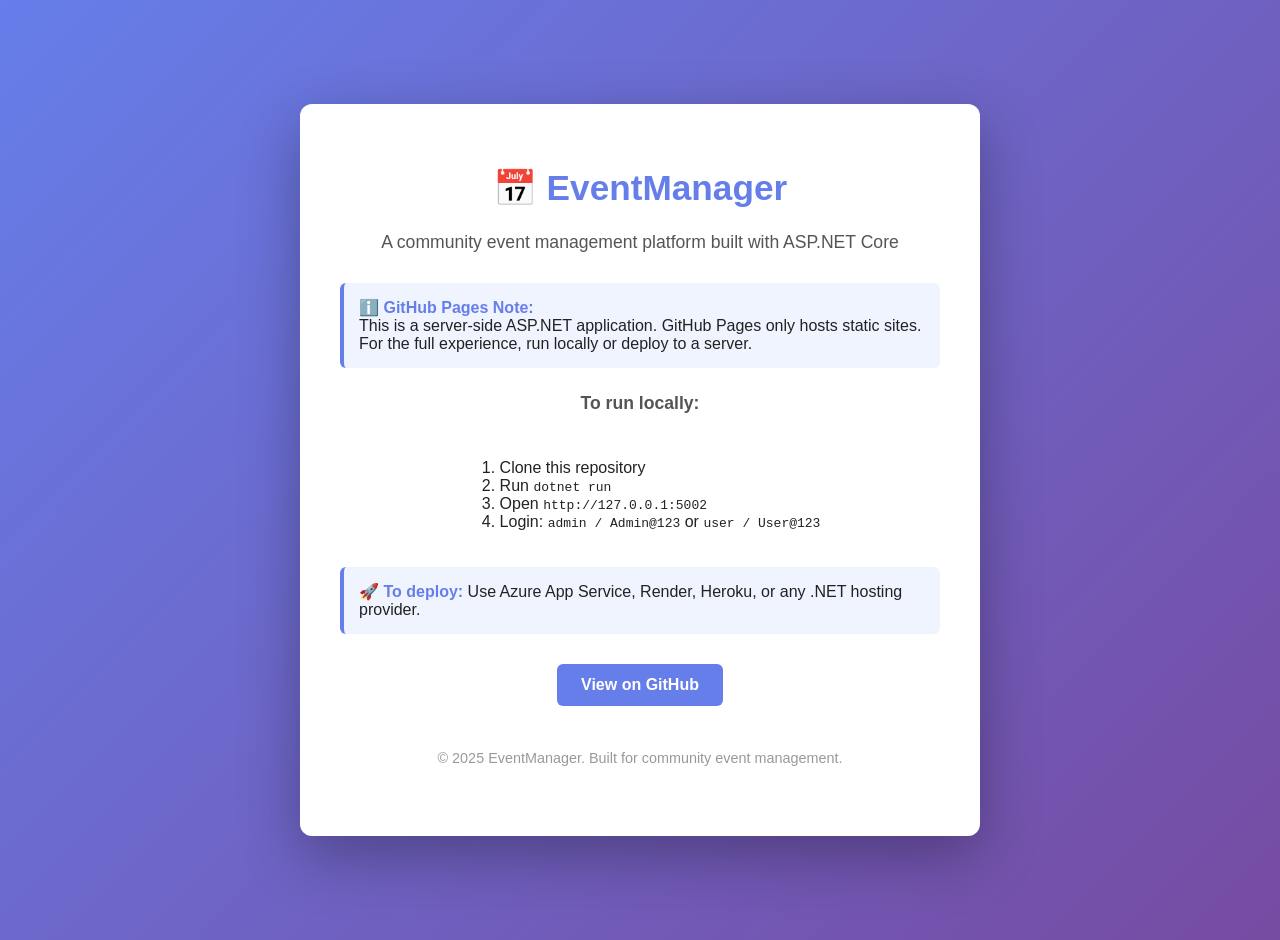
<file: index.html>
<!DOCTYPE html>
<html lang="en">
<head>
  <meta charset="UTF-8" />
  <meta name="viewport" content="width=device-width, initial-scale=1.0" />
  <title>EventManager</title>
  <style>
    body { font-family: -apple-system, BlinkMacSystemFont, "Segoe UI", Roboto, Helvetica, Arial, sans-serif; color: #222; background: linear-gradient(135deg, #667eea 0%, #764ba2 100%); margin: 0; padding: 20px; min-height: 100vh; display: flex; align-items: center; justify-content: center; }
    .container { max-width: 600px; background: white; border-radius: 12px; box-shadow: 0 20px 60px rgba(0,0,0,.3); padding: 40px; text-align: center; }
    h1 { font-size: 2.2rem; margin-bottom: 1rem; color: #667eea; }
    p { line-height: 1.8; font-size: 1.1rem; color: #555; margin-bottom: 1.5rem; }
    .info-box { background: #f0f4ff; border-left: 4px solid #667eea; padding: 15px; margin: 20px 0; text-align: left; border-radius: 6px; }
    .info-box strong { color: #667eea; }
    a.button { display: inline-block; margin: 10px 5px; padding: 12px 24px; border-radius: 6px; background: #667eea; color: white; text-decoration: none; font-weight: 600; transition: background 0.3s; }
    a.button:hover { background: #764ba2; }
    .footnote { font-size: 0.9rem; color: #999; margin-top: 30px; }
  </style>
</head>
<body>
  <div class="container">
    <h1>📅 EventManager</h1>
    <p>A community event management platform built with ASP.NET Core</p>
    
    <div class="info-box">
      <strong>ℹ️ GitHub Pages Note:</strong><br>
      This is a server-side ASP.NET application. GitHub Pages only hosts static sites. For the full experience, run locally or deploy to a server.
    </div>

    <p><strong>To run locally:</strong></p>
    <ol style="text-align: left; display: inline-block;">
      <li>Clone this repository</li>
      <li>Run <code>dotnet run</code></li>
      <li>Open <code>http://127.0.0.1:5002</code></li>
      <li>Login: <code>admin / Admin@123</code> or <code>user / User@123</code></li>
    </ol>

    <div class="info-box">
      <strong>🚀 To deploy:</strong> Use Azure App Service, Render, Heroku, or any .NET hosting provider.
    </div>

    <a class="button" href="https://github.com">View on GitHub</a>
    <p class="footnote">© 2025 EventManager. Built for community event management.</p>
  </div>
</body>
</html>
</file>
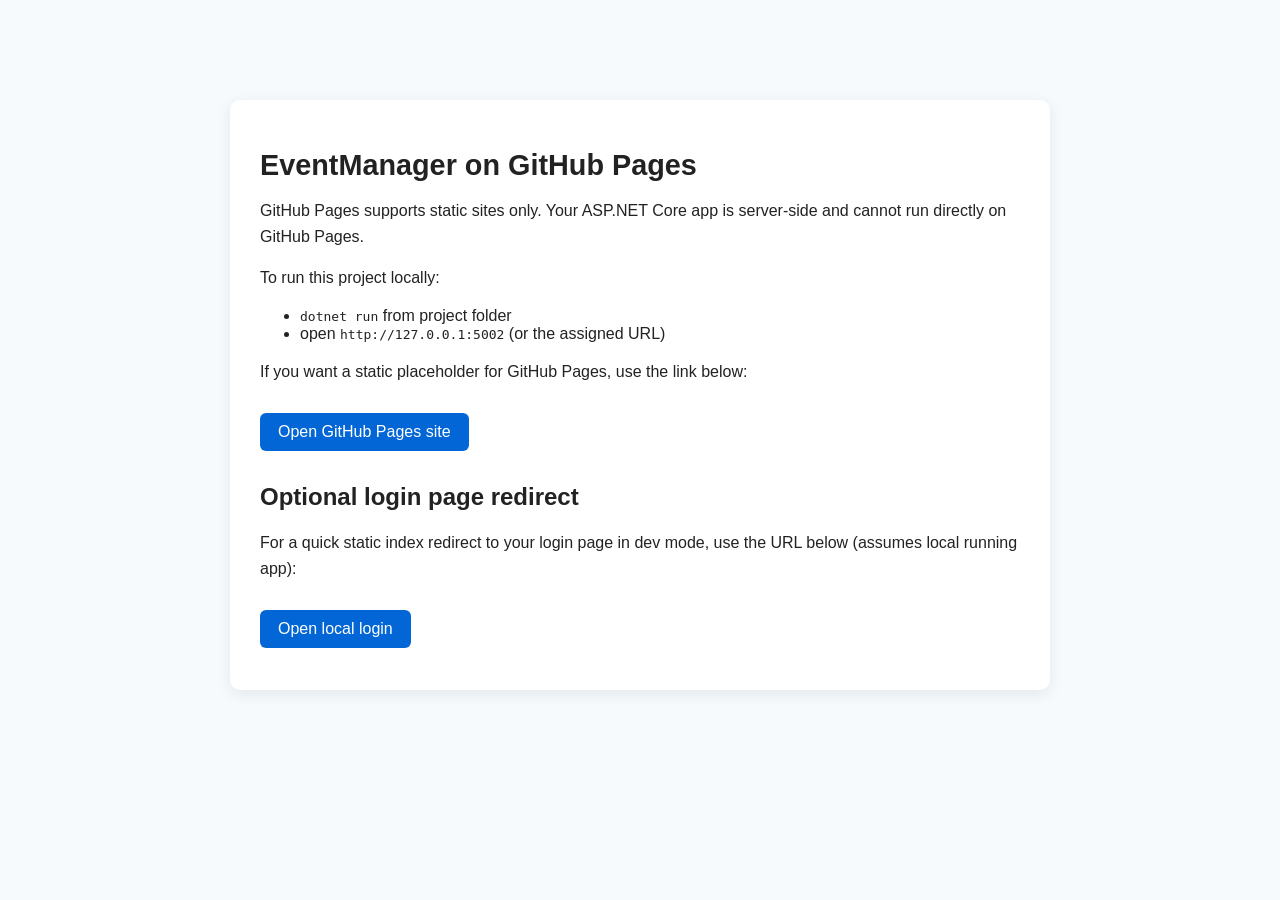
<file: wwwroot/index.html>
<!DOCTYPE html>
<html lang="en">
<head>
  <meta charset="UTF-8" />
  <meta name="viewport" content="width=device-width, initial-scale=1.0" />
  <title>EventManager (GitHub Pages)</title>
  <style>
    body { font-family: -apple-system, BlinkMacSystemFont, "Segoe UI", Roboto, Helvetica, Arial, sans-serif; color: #222; background: #f7fafc; margin: 0; padding: 20px; }
    .container { max-width: 760px; margin: 80px auto; background: white; border-radius: 10px; box-shadow: 0 4px 15px rgba(0,0,0,.08); padding: 30px; }
    h1 { font-size: 1.8rem; margin-bottom: 0.5rem; }
    p { line-height: 1.6; }
    a.button { display: inline-block; margin: 12px 0; padding: 10px 18px; border-radius: 6px; background: #0366d6; color: white; text-decoration: none; }
  </style>
</head>
<body>
  <div class="container">
    <h1>EventManager on GitHub Pages</h1>
    <p>GitHub Pages supports static sites only. Your ASP.NET Core app is server-side and cannot run directly on GitHub Pages.</p>
    <p>To run this project locally:</p>
    <ul>
      <li><code>dotnet run</code> from project folder</li>
      <li>open <code>http://127.0.0.1:5002</code> (or the assigned URL)</li>
    </ul>
    <p>If you want a static placeholder for GitHub Pages, use the link below:</p>
    <a class="button" href="https://USERNAME.github.io/REPO/">Open GitHub Pages site</a>
    <h2>Optional login page redirect</h2>
    <p>For a quick static index redirect to your login page in dev mode, use the URL below (assumes local running app):</p>
    <a class="button" href="http://127.0.0.1:5002/Account/Login">Open local login</a>
  </div>
</body>
</html>
</file>
